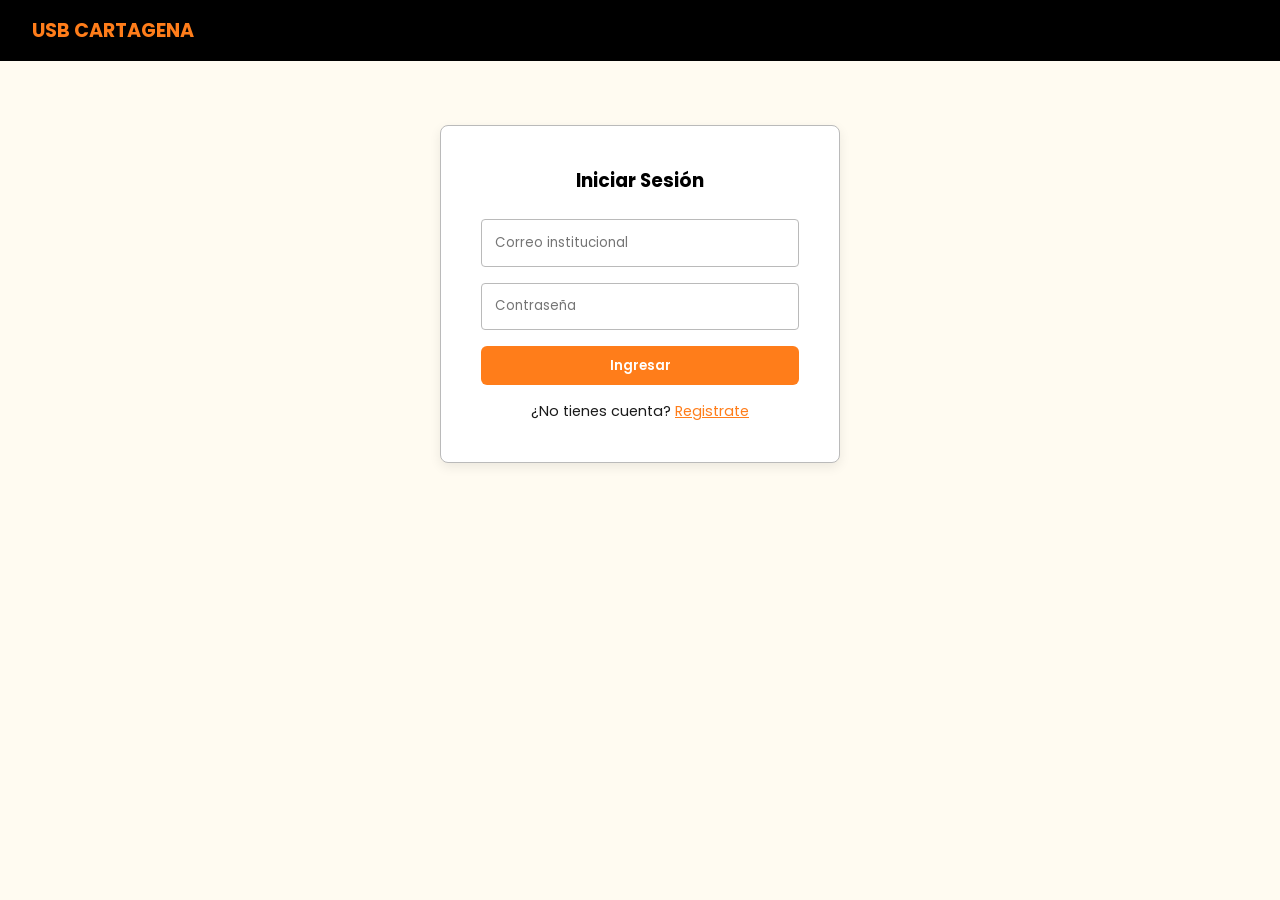
<file: index.html>
<!DOCTYPE html>
<html lang="es">
<head>
  <meta charset="UTF-8">
  <meta name="viewport" content="width=device-width, initial-scale=1.0">
  <title>Portal Docente - USB Cartagena</title>
  <link rel="stylesheet" href="estilos.css?v=1.0">
</head>
<body>
  <header class="main-header">
    <div class="logo-container">
      <h2>USB CARTAGENA</h2>
    </div>
  </header>

  <main class="auth-container">
    <!-- Login Form -->
    <div id="loginCard" class="auth-card">
      <h3>Iniciar Sesión</h3>
      <form id="loginForm">
        <input type="email" id="loginEmail" placeholder="Correo institucional" required>
        <input type="password" id="loginPassword" placeholder="Contraseña" required>
        <button type="submit" class="btn-orange" style="width: 100%;">Ingresar</button>
      </form>
      <p style="margin-top: 1rem; font-size: 0.9rem;">
        ¿No tienes cuenta? <a href="#" id="toRegister" style="color: var(--color-primary-orange);">Registrate</a>
      </p>
    </div>

    <!-- Register Form -->
    <div id="registerCard" class="auth-card hidden">
      <h3>Registro Docente</h3>
      <form id="registerForm">
        <input type="text" id="regName" placeholder="Nombre completo" required>
        <input type="email" id="regEmail" placeholder="Correo institucional" required>
        <input type="text" id="regFaculty" placeholder="Facultad / Programa" required>
        <input type="password" id="regPassword" placeholder="Contraseña" required>
        <button type="submit" class="btn-orange" style="width: 100%;">Registrarme</button>
      </form>
      <p style="margin-top: 1rem; font-size: 0.9rem;">
        ¿Ya tienes cuenta? <a href="#" id="toLogin" style="color: var(--color-primary-orange);">Inicia sesión</a>
      </p>
    </div>
  </main>

  <script src="script.js?v=1.0"></script>
</body>
</html>
</file>
<file: estilos.css>
@import url('https://fonts.googleapis.com/css2?family=Poppins:wght@300;400;500;600;700&display=swap');

html {
  scroll-behavior: smooth;
}

/* Espaciado superior para evitar que la barra fija tape el título al desplazarse */
section {
  scroll-margin-top: 80px; 
}

:root {
  /* colores USB Cartagena */
  --color-primary-black: #000000;
  --color-primary-orange: #FF7D1A;
  --color-secondary-red: #8B0000;

  /* Fondos y Estructura */
  --color-bg-app: #FFFBF1;
  --color-surface: #FFFFFF;
  --color-border: #BABABA;

  /* Tipografía */
  --color-text-main: #1A1A1A;
  --color-text-muted: #666666;
  --color-text-light: #FFFFFF;
  --font-main: 'Poppins', sans-serif;
}

* {
  box-sizing: border-box;
  margin: 0;
  padding: 0;
  font-family: var(--font-main);
}

body {
  background-color: var(--color-bg-app);
  color: var(--color-text-main);
  min-height: 100vh;
}

.hidden {
  display: none !important;
}

/* Header Institucional */
.main-header {
  display: flex;
  justify-content: space-between;
  align-items: center;
  background-color: var(--color-primary-black);
  padding: 1rem 2rem;
  color: var(--color-text-light);
}

.logo-container h2 {
  font-size: 1.2rem;
  color: var(--color-primary-orange);
}

.nav-menu {
  display: flex;
  align-items: center;
  gap: 25px;
}

/* Quita los puntos, alinea los elementos en horizontal y los centra */
.nav-list {
  list-style: none;
  display: flex;
  flex-direction: row;
  align-items: center;
  gap: 20px; /* Espacio entre cada enlace */
  margin: 0;
  padding: 0;
}

/* Estilos opcionales para quitar el subrayado de los enlaces */
.nav-link {
  text-decoration: none;
  color: #ffffff;
}

.nav-link.active {
  color: #ff6600; 
  font-weight: bold;
}

.hamburger {
  display: none;
  background: none;
  border: none;
  color: var(--color-text-light);
  font-size: 1.8rem;
  cursor: pointer;
}

/* Botones */
.btn-orange {
  background-color: var(--color-primary-orange);
  color: var(--color-text-light);
  border: none;
  padding: 0.6rem 1.2rem;
  border-radius: 6px;
  font-weight: 600;
  cursor: pointer;
  transition: background 0.3s;
}

.btn-orange:hover {
  background-color: #e0690e;
}

.btn-logout {
  background-color: var(--color-secondary-red);
  color: var(--color-text-light);
  border: none;
  padding: 0.5rem 1rem;
  border-radius: 6px;
  cursor: pointer;
  font-weight: 600;
}

/* Auth Layout */
.auth-container {
  display: flex;
  justify-content: center;
  align-items: center;
  padding: 4rem 1rem;
}

.auth-card {
  background: var(--color-surface);
  padding: 2.5rem;
  border-radius: 8px;
  border: 1px solid var(--color-border);
  box-shadow: 0 4px 12px rgba(0,0,0,0.08);
  width: 100%;
  max-width: 400px;
  text-align: center;
}

.auth-card h3 {
  margin-bottom: 1.5rem;
  color: var(--color-primary-black);
}

.auth-card input {
  width: 100%;
  padding: 0.8rem;
  margin-bottom: 1rem;
  border: 1px solid var(--color-border);
  border-radius: 4px;
}

.auth-card input:focus {
  outline: 2px solid var(--color-primary-orange);
}

/* Layout Dashboard */
.dashboard-grid {
  display: grid;
  grid-template-columns: 3fr 1fr;
  gap: 2rem;
  padding: 2rem;
  max-width: 1400px;
  margin: 0 auto;
}

.metrics-grid {
  display: grid;
  grid-template-columns: 1fr 1fr;
  gap: 1.5rem;
  margin-bottom: 2rem;
}

.metric-card {
  background: var(--color-surface);
  padding: 1.5rem;
  border-radius: 8px;
  border-left: 5px solid var(--color-primary-orange);
  box-shadow: 0 2px 6px rgba(0,0,0,0.05);
}

.metric-card p {
  font-size: 2rem;
  font-weight: 700;
  color: var(--color-primary-black);
}

/* Tabla Horario */
.table-container {
  background: var(--color-surface);
  padding: 1.5rem;
  border-radius: 8px;
  margin-bottom: 2rem;
  box-shadow: 0 2px 6px rgba(0,0,0,0.05);
  overflow-x: auto;
}

.data-table {
  width: 100%;
  border-collapse: collapse;
}

.data-table th, .data-table td {
  padding: 0.8rem;
  text-align: left;
  border-bottom: 1px solid var(--color-border);
}

.data-table th {
  background-color: var(--color-primary-black);
  color: var(--color-text-light);
}

/* Cards Asignaturas */
.courses-grid {
  display: grid;
  grid-template-columns: repeat(auto-fit, minmax(220px, 1fr));
  gap: 1.5rem;
  margin-bottom: 2rem;
}

.course-card {
  background: var(--color-surface);
  padding: 1.2rem;
  border-radius: 8px;
  border: 1px solid var(--color-border);
  display: flex;
  flex-direction: column;
  justify-content: space-between;
}

.course-card h4 {
  margin-bottom: 0.5rem;
}

/* Panel Perfil */
.profile-panel {
  background: var(--color-surface);
  padding: 1.5rem;
  border-radius: 8px;
  border: 1px solid var(--color-border);
  height: fit-content;
}

.profile-panel p {
  margin-bottom: 1rem;
}

/* Modal UI */
.modal-overlay {
  position: fixed;
  top: 0;
  left: 0;
  width: 100%;
  height: 100%;
  background: rgba(0, 0, 0, 0.65);
  display: flex;
  justify-content: center;
  align-items: center;
  z-index: 1000;
}

.modal-box {
  background: var(--color-surface);
  padding: 2rem;
  border-radius: 8px;
  width: 90%;
  max-width: 550px;
  position: relative;
}

.close-btn {
  position: absolute;
  top: 15px;
  right: 20px;
  font-size: 1.5rem;
  cursor: pointer;
  font-weight: bold;
}

/* Responsivo */
@media (max-width: 992px) {
  .dashboard-grid {
    grid-template-columns: 1fr;
  }
}

@media (max-width: 768px) {
  .hamburger {
    display: block;
  }
  .nav-menu {
    display: none;
    flex-direction: column;
    position: absolute;
    top: 60px;
    right: 0;
    background: var(--color-primary-black);
    width: 100%;
    padding: 1.5rem;
  }
  .nav-menu.active {
    display: flex;
  }
  .metrics-grid {
    grid-template-columns: 1fr;
  }
}
</file>
